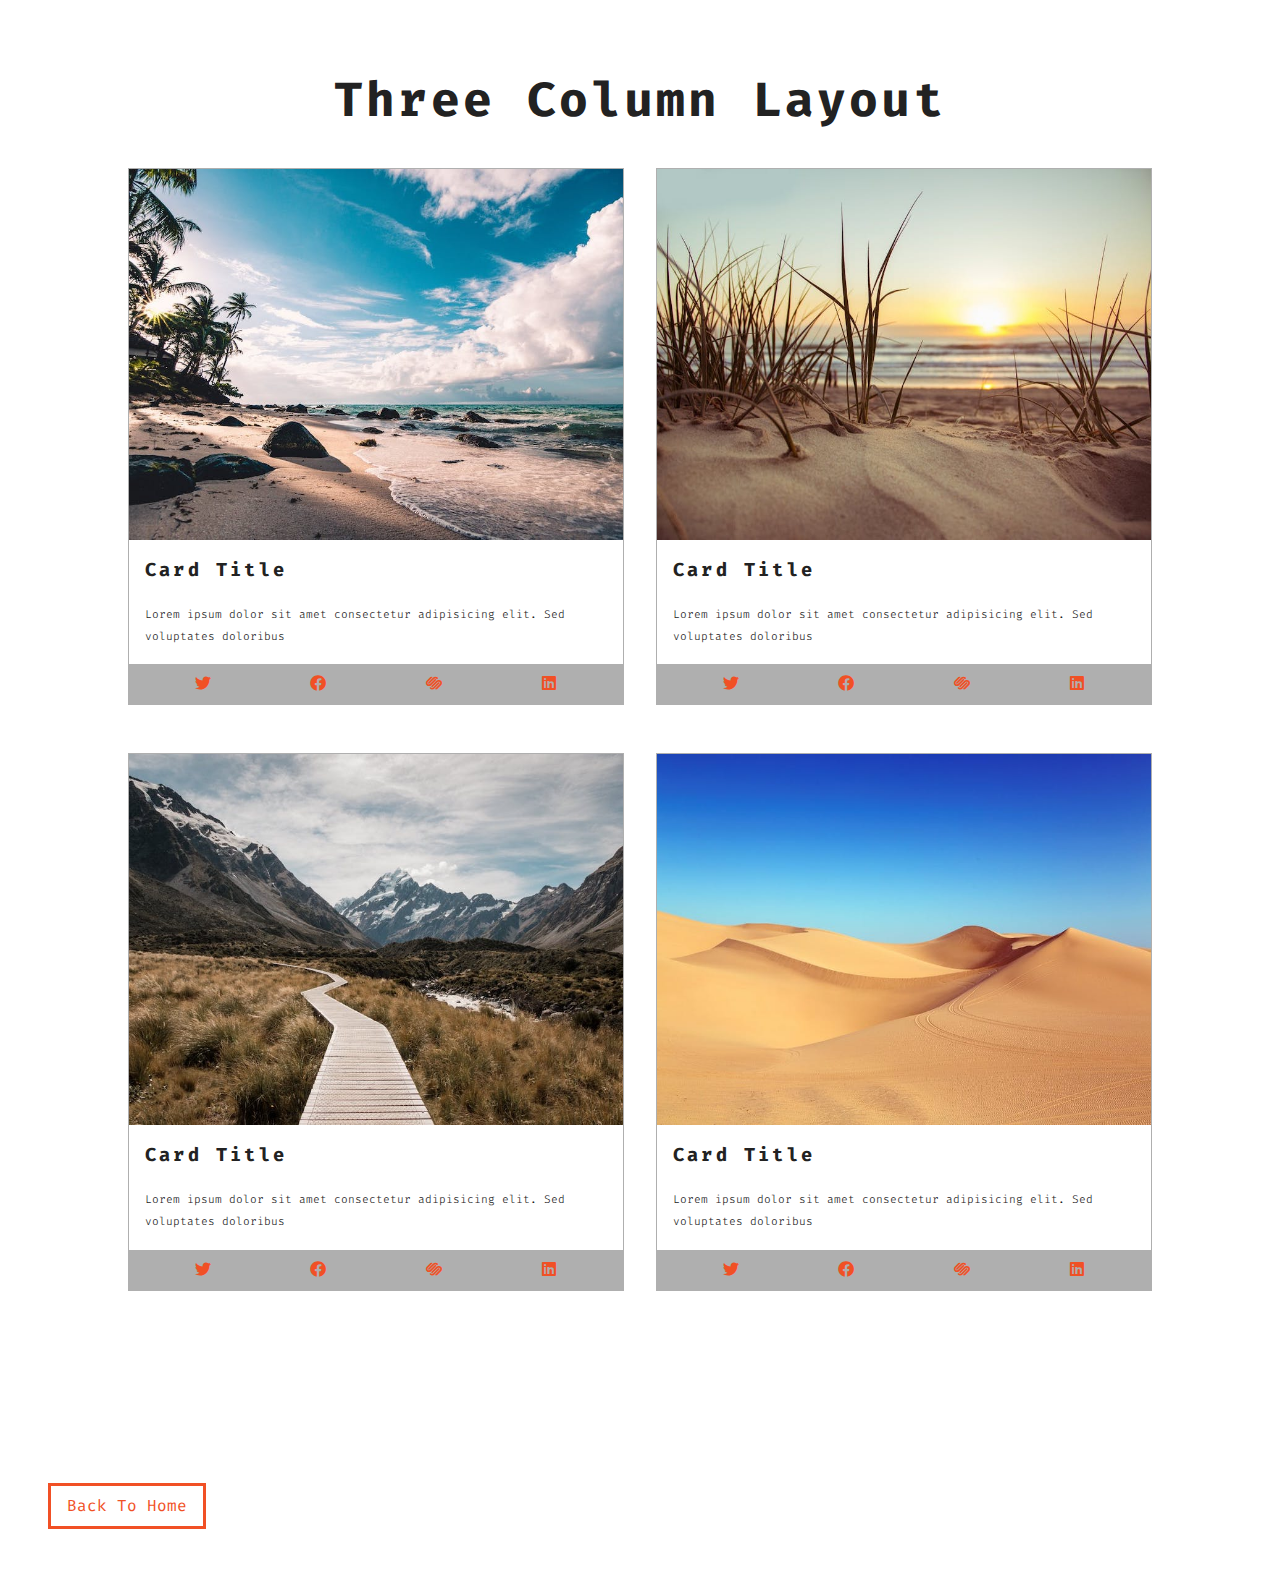
<file: cards.html>
<!DOCTYPE html>
<html lang="en">
  <head>
    <meta charset="UTF-8" />
    <meta name="viewport" content="width=device-width, initial-scale=1.0" />
    <title>Hero</title>
    <!-- font awesome -->
    <link rel="stylesheet" href="./fontawesome-free-5.9.0-web/css/all.min.css" />
    <!-- google fonts -->
    <link href="https://fonts.googleapis.com/css2?family=Fira+Code&display=swap" rel="stylesheet" />
    <!-- style css -->
    <link rel="stylesheet" href="./css/style.css" />
    <link
      rel="shortcut icon"
      href="/HTML-CSS Tutorial and Projects/resources/images/favicon_io/favicon.ico"
      type="image/x-icon"
    />
  </head>
  <body>
    <section class="cards">
      <!-- title -->
      <div class="title">
        <h1>Three column layout</h1>
      </div>
      <!-- cards -->
      <div class="cards-center">
        <!-- single card -->
        <article class="card">
          <img src="./images/size-image-1.jpeg" alt="" />
          <div class="card-info">
            <h3>Card Title</h3>
            <p>Lorem ipsum dolor sit amet consectetur adipisicing elit. Sed voluptates doloribus</p>
          </div>
          <div class="card-footer">
            <span><i class="fab fa-twitter"></i></span>
            <span><i class="fab fa-facebook"></i></span>
            <span><i class="fab fa-squarespace"></i></span>
            <span><i class="fab fa-linkedin"></i></span>
          </div>
        </article>

        <!-- single card -->
        <article class="card">
          <div class="img-container">
            <img src="./images/size-image-2.jpeg" alt="" />
          </div>
          <div class="card-info">
            <h3>Card Title</h3>
            <p>Lorem ipsum dolor sit amet consectetur adipisicing elit. Sed voluptates doloribus</p>
          </div>
          <div class="card-footer">
            <span><i class="fab fa-twitter"></i></span>
            <span><i class="fab fa-facebook"></i></span>
            <span><i class="fab fa-squarespace"></i></span>
            <span><i class="fab fa-linkedin"></i></span>
          </div>
        </article>
        <!-- single card -->
        <article class="card">
          <div class="img-container">
            <img src="./images/size-image-3.jpeg" alt="" />
          </div>
          <div class="card-info">
            <h3>Card Title</h3>
            <p>Lorem ipsum dolor sit amet consectetur adipisicing elit. Sed voluptates doloribus</p>
          </div>
          <div class="card-footer">
            <span><i class="fab fa-twitter"></i></span>
            <span><i class="fab fa-facebook"></i></span>
            <span><i class="fab fa-squarespace"></i></span>
            <span><i class="fab fa-linkedin"></i></span>
          </div>
        </article>
        <!-- single card -->
        <article class="card">
          <div class="img-container">
            <img src="./images/size-image-4.jpeg" alt="" />
          </div>
          <div class="card-info">
            <h3>Card Title</h3>
            <p>Lorem ipsum dolor sit amet consectetur adipisicing elit. Sed voluptates doloribus</p>
          </div>
          <div class="card-footer">
            <span><i class="fab fa-twitter"></i></span>
            <span><i class="fab fa-facebook"></i></span>
            <span><i class="fab fa-squarespace"></i></span>
            <span><i class="fab fa-linkedin"></i></span>
          </div>
        </article>
      </div>
    </section>

    <!-- home button -->
    <a href="index.html" class="btn">Back to home</a>
  </body>
</html>
</file>
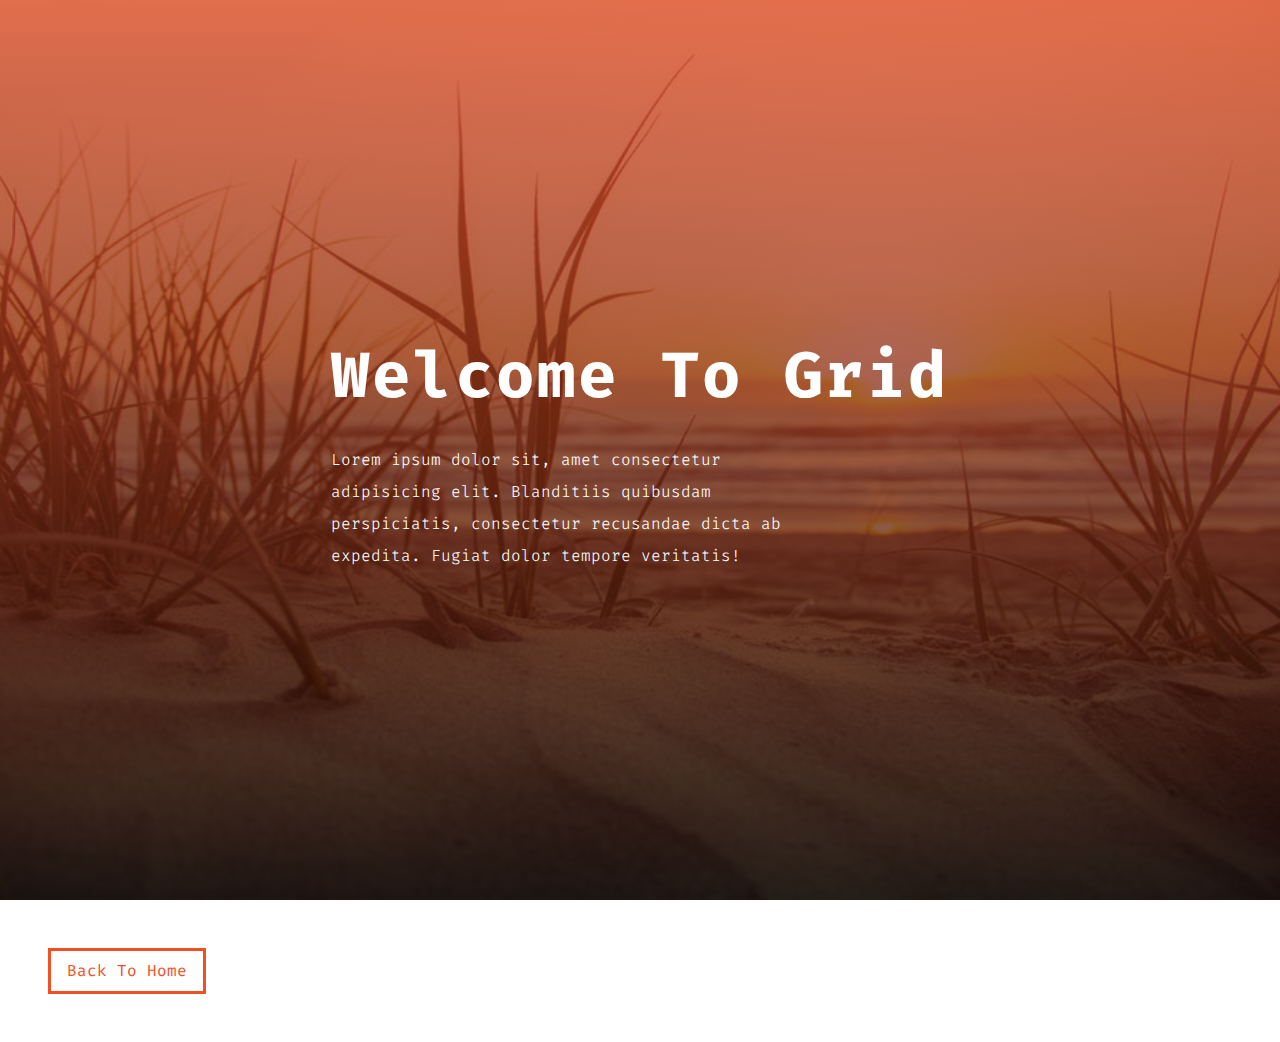
<file: hero.html>
<!DOCTYPE html>
<html lang="en">
  <head>
    <meta charset="UTF-8" />
    <meta name="viewport" content="width=device-width, initial-scale=1.0" />
    <title>Hero</title>
    <!-- font awesome -->
    <link rel="stylesheet" href="./fontawesome-free-5.9.0-web/css/all.min.css" />
    <!-- google fonts -->
    <link href="https://fonts.googleapis.com/css2?family=Fira+Code&display=swap" rel="stylesheet" />
    <!-- style css -->
    <link rel="stylesheet" href="./css/style.css" />
    <link
      rel="shortcut icon"
      href="/HTML-CSS Tutorial and Projects/resources/images/favicon_io/favicon.ico"
      type="image/x-icon"
    />
  </head>
  <body>
    <!-- header -->
    <header class="hero">
      <div class="hero-banner">
        <h1>Welcome to grid</h1>
        <p>
          Lorem ipsum dolor sit, amet consectetur adipisicing elit. Blanditiis quibusdam
          perspiciatis, consectetur recusandae dicta ab expedita. Fugiat dolor tempore veritatis!
        </p>
      </div>
    </header>

    <!-- home button -->
    <a href="index.html" class="btn">Back to home</a>
  </body>
</html>
</file>
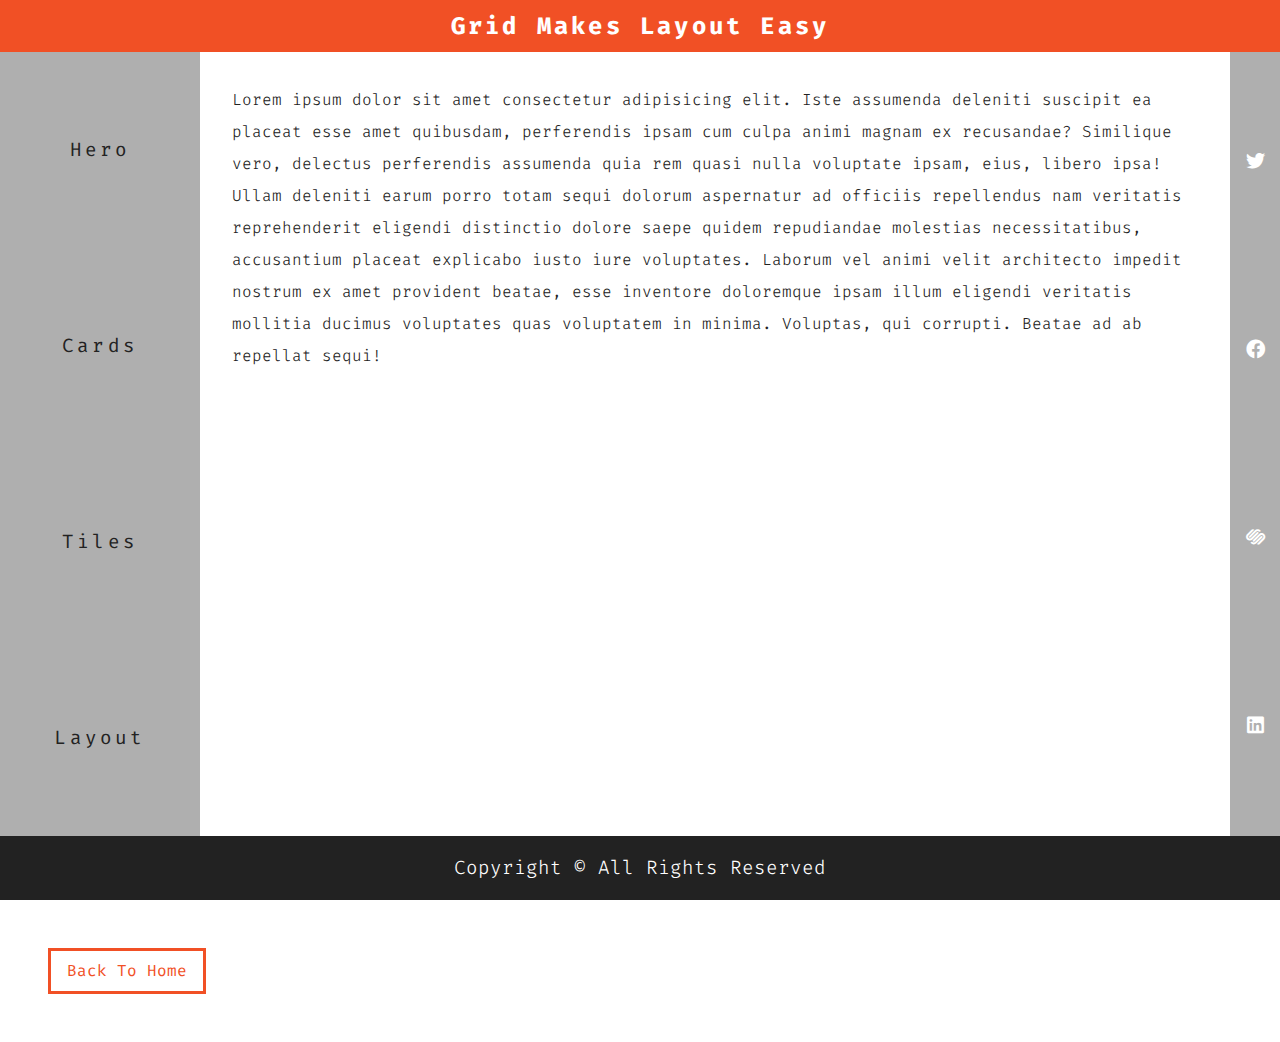
<file: layout.html>
<!DOCTYPE html>
<html lang="en">
  <head>
    <meta charset="UTF-8" />
    <meta name="viewport" content="width=device-width, initial-scale=1.0" />
    <title>Grid mini projects</title>
    <!-- font awesome -->
    <link rel="stylesheet" href="./fontawesome-free-5.9.0-web/css/all.min.css" />
    <!-- google fonts -->
    <link href="https://fonts.googleapis.com/css2?family=Fira+Code&display=swap" rel="stylesheet" />
    <!-- style css -->
    <link rel="stylesheet" href="./css/style.css" />
    <link
      rel="shortcut icon"
      href="/HTML-CSS Tutorial and Projects/resources/images/favicon_io/favicon.ico"
      type="image/x-icon"
    />
  </head>
  <body>
    <main>
      <!-- header -->
      <header class="header">
        <h2>Grid makes layout easy</h2>
      </header>
      <!-- navbar -->
      <nav class="layout-navbar">
        <ul class="layout-links">
          <li><a href="hero.html" class="link">Hero</a></li>
          <li><a href="cards.html" class="link">Cards</a></li>
          <li><a href="tiles.html" class="link">Tiles</a></li>
          <li><a href="layout.html" class="link">Layout</a></li>
        </ul>
      </nav>
      <!-- content -->
      <section class="content">
        <p>
          Lorem ipsum dolor sit amet consectetur adipisicing elit. Iste assumenda deleniti suscipit
          ea placeat esse amet quibusdam, perferendis ipsam cum culpa animi magnam ex recusandae?
          Similique vero, delectus perferendis assumenda quia rem quasi nulla voluptate ipsam, eius,
          libero ipsa! Ullam deleniti earum porro totam sequi dolorum aspernatur ad officiis
          repellendus nam veritatis reprehenderit eligendi distinctio dolore saepe quidem
          repudiandae molestias necessitatibus, accusantium placeat explicabo iusto iure voluptates.
          Laborum vel animi velit architecto impedit nostrum ex amet provident beatae, esse
          inventore doloremque ipsam illum eligendi veritatis mollitia ducimus voluptates quas
          voluptatem in minima. Voluptas, qui corrupti. Beatae ad ab repellat sequi!
        </p>
      </section>
      <!-- sidebar -->
      <section class="sidebar">
        <span><i class="fab fa-twitter"></i></span>
        <span><i class="fab fa-facebook"></i></span>
        <span><i class="fab fa-squarespace"></i></span>
        <span><i class="fab fa-linkedin"></i></span>
      </section>
      <!-- footer -->
      <footer>
        <p>Copyright © All Rights Reserved</p>
      </footer>
    </main>
    <!-- Home button -->
    <a href="index.html" class="btn">Back to home</a>
  </body>
</html>
</file>
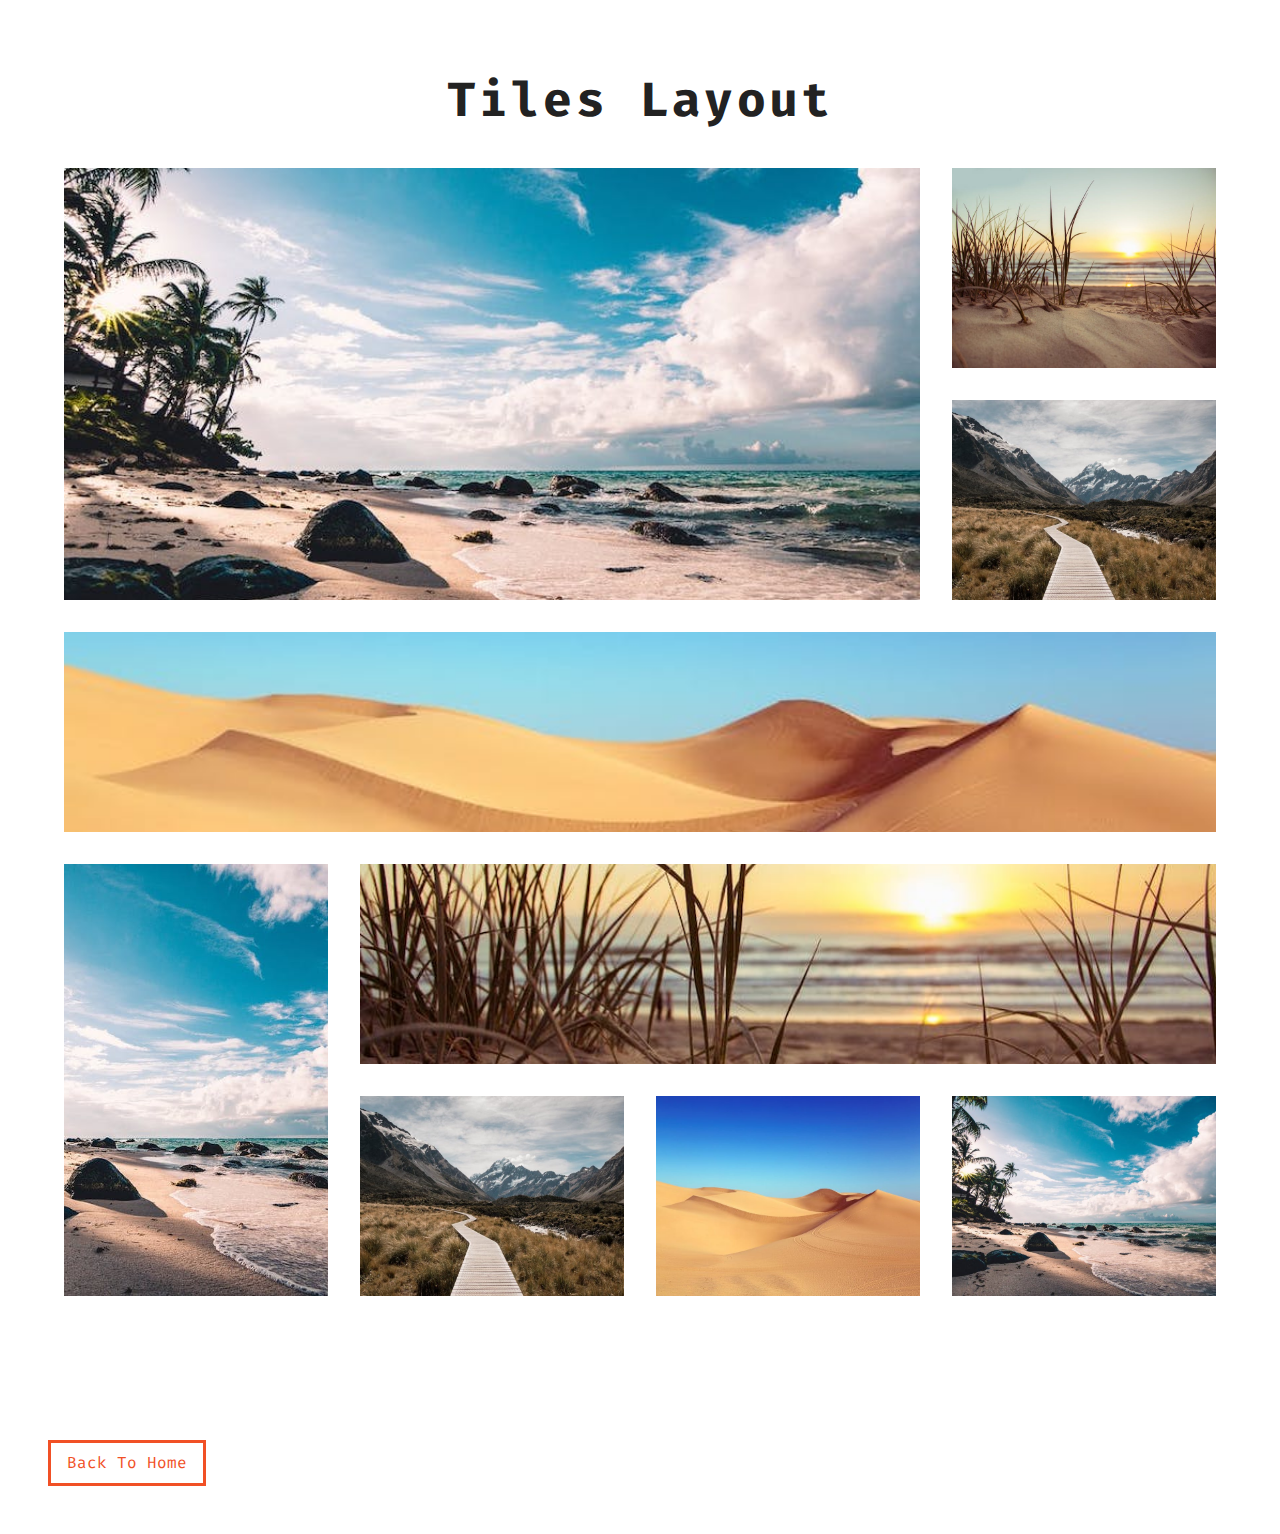
<file: tiles.html>
<!DOCTYPE html>
<html lang="en">
  <head>
    <meta charset="UTF-8" />
    <meta name="viewport" content="width=device-width, initial-scale=1.0" />
    <title>Tiles</title>
    <!-- font awesome -->
    <link rel="stylesheet" href="./fontawesome-free-5.9.0-web/css/all.min.css" />
    <!-- google fonts -->
    <link href="https://fonts.googleapis.com/css2?family=Fira+Code&display=swap" rel="stylesheet" />
    <!-- style css -->
    <link rel="stylesheet" href="./css/style.css" />
    <link
      rel="shortcut icon"
      href="/HTML-CSS Tutorial and Projects/resources/images/favicon_io/favicon.ico"
      type="image/x-icon"
    />
  </head>
  <body>
    <section class="tiles">
      <div class="title">
        <h1>tiles layout</h1>
      </div>
      <div class="tiles-center">
        <!-- single tile -->
        <article class="tile-1"><img src="./images/size-image-1.jpeg" alt="" /></article>
        <article class="tile-2"><img src="./images/size-image-2.jpeg" alt="" /></article>
        <article class="tile-3"><img src="./images/size-image-3.jpeg" alt="" /></article>
        <article class="tile-4"><img src="./images/size-image-4.jpeg" alt="" /></article>
        <article class="tile-5"><img src="./images/size-image-1.jpeg" alt="" /></article>
        <article class="tile-6"><img src="./images/size-image-2.jpeg" alt="" /></article>
        <article class="tile-7"><img src="./images/size-image-3.jpeg" alt="" /></article>
        <article class="tile-8"><img src="./images/size-image-4.jpeg" alt="" /></article>
        <article class="tile-9"><img src="./images/size-image-1.jpeg" alt="" /></article>
      </div>
    </section>

    <!-- home button -->
    <a href="index.html" class="btn">Back to home</a>
  </body>
</html>
</file>
<file: css/style.css>
/* 
==================
Variables
==================
*/

:root {
  --primaryColor: #f15025;
  --mainBlack: #222222;
  --mainWhite: #fff;
  --offWhite: #f7f7f7;
  --darkGrey: #afafaf;
  --mainTransition: all 0.3s linear;
  --mainSpacing: 0.2rem;
}

/* 
==================
Globals
==================
*/

* {
  margin: 0;
  padding: 0;
  box-sizing: border-box;
}

body {
  font-family: "Fira Code", monospace;
  color: var(--mainBlack);
  background: var(--mainWhite);
  line-height: 1.5;
}

a {
  text-decoration: none;
}

img {
  width: 100%;
  display: block;
}

h1,
h2,
h3 {
  text-transform: capitalize;
  letter-spacing: var(--mainSpacing);
  margin-bottom: 1.25rem;
}

h1 {
  font-size: 3rem;
}

h2 {
  margin-bottom: 0;
}

p {
  font-weight: 300;
  font-size: 0.7rem;
  line-height: 2;
}

/* Title global */
.title {
  text-align: center;
}

/* Button global */
.btn {
  display: inline-block;
  padding: 0.5rem 1rem;
  text-transform: capitalize;
  border: 3px solid var(--primaryColor);
  color: var(--primaryColor);
  margin: 3rem;
  transition: var(--mainTransition);
}

.btn:hover {
  background: var(--primaryColor);
  color: var(--mainWhite);
}

/* 
==================
Navbar
==================
*/
.main-navbar {
  background: var(--darkGrey);
  padding: 0 2rem;
}

.links li {
  list-style-type: none;
}

.links a {
  color: var(--primaryColor);
  text-transform: capitalize;
  display: block;
  padding: 1rem 0;
  letter-spacing: var(--mainSpacing);
  transition: var(--mainTransition);
}
.links a:hover {
  color: var(--mainBlack);
}

@media screen and (min-width: 992px) {
  .links {
    max-width: 1170px;
    margin: 0 auto;
    display: grid;
    grid-template-columns: repeat(4, 1fr);
    justify-items: center;
    align-items: center;
  }
}

/* 
==================
Hero
==================
*/
.hero {
  min-height: 100vh;
  background: var(--primaryColor);
  color: var(--mainWhite);
  display: grid;
  justify-items: center;
  align-items: center;
}

.hero p {
  width: 80%;
  max-width: 560px;
  font-size: 1rem;
}

@media screen and (max-width: 600px) {
  .hero-banner {
    padding: 0 3rem;
  }
}

@media screen and (min-width: 768px) {
  .hero {
    background: linear-gradient(rgba(241, 80, 37, 0.75), rgba(0, 0, 0, 0.75)),
      url("../images/image-2.jpeg") center/cover no-repeat;
  }
  .hero h1 {
    font-size: 4rem;
  }
}

/* 
==================
Cards
==================
*/

/* title global style */

.cards {
  padding: 4rem 0;
}

.cards-center {
  width: 80vw;
  max-width: 1170px;
  margin: 2rem auto;
  display: grid;
  grid-template-columns: repeat(auto-fill, minmax(368px, 1fr));
  column-gap: 2rem;
}
/* 
calc the min width

max width for 3 columns = 1170px
gap = 2rem = 32px, 2 gaps at max (3 columns) = 64px
min width = (max width - (gap * columns-1)) / columns
= 368px
*/

.card {
  border: 1px solid var(--darkGrey);
  margin-bottom: 3rem;
  display: grid;
  grid-template-rows: auto 1fr auto;
}

.card-info {
  padding: 1rem;
}

.card-footer {
  background: var(--darkGrey);
  color: var(--primaryColor);
  padding: 0.5rem 1rem;
  display: grid;
  grid-template-columns: repeat(4, 1fr);
  place-items: center;
}

/* 
==================
Tiles
==================
*/

/* title from global */

.tiles {
  padding: 4rem 0;
}

.tiles-center {
  width: 90vw;
  max-width: 1170px;
  margin: 2rem auto;
  display: grid;
  grid-template-columns: repeat(auto-fill, minmax(276px, 1fr));
  gap: 2rem;
}

@media screen and (min-width: 1170px) {
  .tiles-center {
    grid-template-columns: repeat(4, 1fr);
    grid-template-rows: repeat(5, 200px);
    grid-template-areas:
      "a a a b"
      "a a a c"
      "d d d d"
      "e f f f"
      "e g h i";
  }
  .tiles-center img {
    height: 100%;
    object-fit: cover;
  }
  .tile-1 {
    grid-area: a;
  }
  .tile-2 {
    grid-area: b;
  }
  .tile-3 {
    grid-area: c;
  }
  .tile-4 {
    grid-area: d;
  }
  .tile-5 {
    grid-area: e;
  }
  .tile-6 {
    grid-area: f;
  }
  .tile-7 {
    grid-area: g;
  }
  .tile-8 {
    grid-area: h;
  }
  .tile-9 {
    grid-area: i;
  }
}

/* 
==================
Layout
==================
*/

main {
  min-height: 100vh;
  display: grid;
  grid-template-columns: 1fr;
  grid-template-rows: auto auto 1fr auto auto;
}

.header {
  background: var(--primaryColor);
  color: var(--mainWhite);
  text-align: center;
  padding: 0.5rem;
}

.layout-navbar {
  background: var(--darkGrey);
}

.layout-navbar ul {
  list-style-type: none;
}

.layout-navbar a {
  display: block;
  padding: 1rem;
  font-size: 1.2rem;
  letter-spacing: var(--mainSpacing);
  color: var(--mainBlack);
  transition: var(--mainTransition);
}

.layout-navbar a:hover {
  color: var(--mainWhite);
}

.content {
  padding: 2rem;
}
.content p {
  font-size: 1rem;
}

.sidebar {
  display: flex;
  justify-content: space-around;
  background: var(--primaryColor);
  color: var(--mainWhite);
  font-size: 1.2rem;
  padding: 1rem 0;
}

footer {
  background: var(--mainBlack);
  color: var(--mainWhite);
  text-align: center;
  padding: 0.8rem 0;
}
footer p {
  font-size: 1.2rem;
}

@media screen and (min-width: 768px) {
  .layout-navbar ul {
    display: grid;
    grid-template-columns: repeat(4, 1fr);
    place-items: center;
  }
}

@media screen and (min-width: 992px) {
  main {
    grid-template-columns: 200px 1fr 50px;
    grid-template-rows: auto 1fr auto;
    grid-template-areas:
      "header header header"
      "nav cont sidebar"
      "footer footer footer";
  }
  .header {
    grid-area: header;
  }
  .layout-navbar {
    grid-area: nav;
  }
  .content {
    grid-area: cont;
  }
  .layout-navbar ul {
    height: 100%;
    display: flex;
    flex-direction: column;
    justify-content: space-around;
  }
  .sidebar {
    flex-direction: column;
    align-items: center;
    background: var(--darkGrey);
    grid-area: sidebar;
  }
  footer {
    grid-area: footer;
  }
}
</file>
